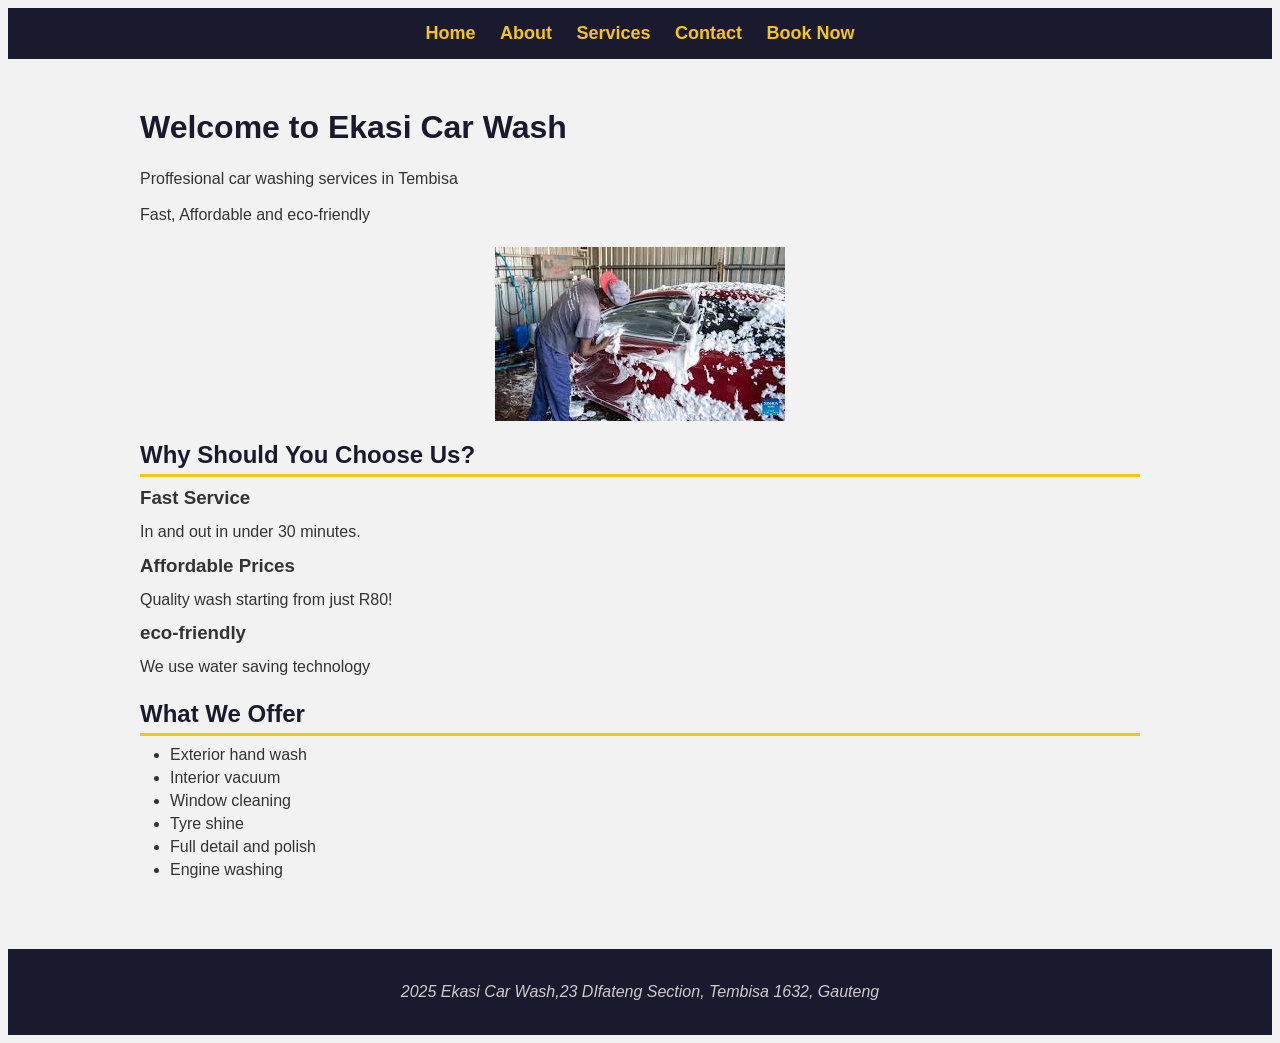
<file: index.html>
<!DOCTYPE html>
<html lang="en">
<head>
   
    <meta charset="UTF-8">
    <meta name="viewport" content="width=device-width, initial-scale=1.0">
    <title>Ekasi Car Wash</title>
    <link rel="stylesheet" href="CSS/styles.css">
    
</head>
<body>
     <header>
    <a href="index.html">Home</a>
    <a href="about.html">About</a>
    <a href="services.html">Services</a>
    <a href="contact.html">Contact</a>
    <a href="booking.html">Book Now</a>
  </header>
<!--Main home page-->
<main>
    <h1>Welcome to Ekasi Car Wash</h1>
    <p>Proffesional car washing services in Tembisa</p>
    <p>Fast, Affordable and eco-friendly</p>
    
    <img src="Images/carwash1.jpg" alt="car is being washed">

    <h2>Why Should You Choose Us?</h2>
    <h3>Fast Service</h3>
    <p>In and out in under 30 minutes.</p>
    
    <h3>Affordable Prices</h3>
    <p>Quality wash starting from just R80!</p>

    <h3>eco-friendly</h3>
    <p>We use water saving technology</p>

<!--Services we offer-->
    <h2>What We Offer</h2>
     <ul>
        <li>Exterior hand wash</li>
        <li>Interior vacuum</li>
        <li>Window cleaning</li>
        <li>Tyre shine</li>
        <li>Full detail and polish</li>
        <li>Engine washing</li>
     </ul>
</main>
<!--Footer with address-->
 <footer>
    <p><em>2025 Ekasi Car Wash,23 DIfateng Section, Tembisa 1632, Gauteng</em></p>
 </footer>
</body>
</html>
</file>
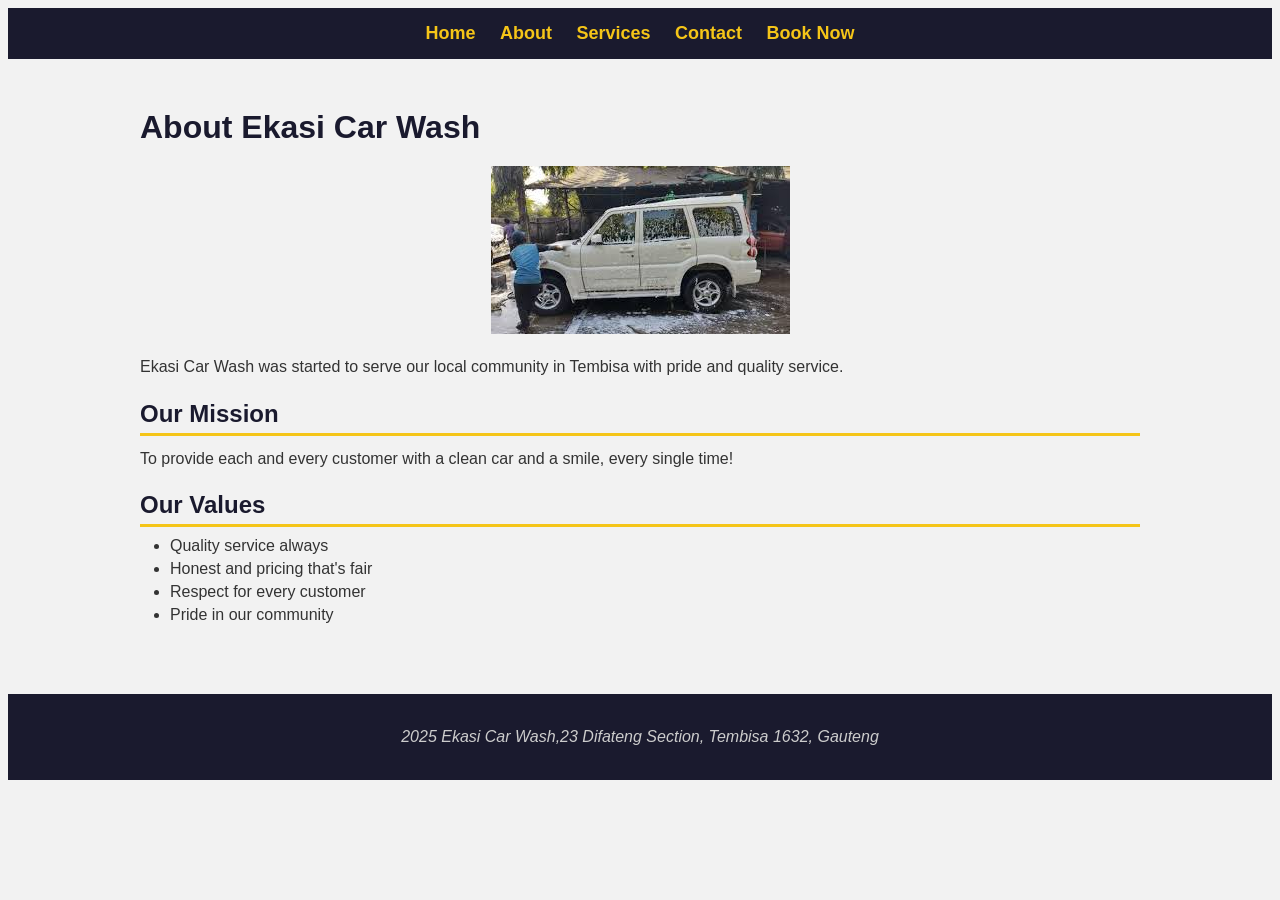
<file: about.html>
<!DOCTYPE html>
<html lang="en">
<head>

    <meta charset="UTF-8">
    <meta name="viewport" content="width=device-width, initial-scale=1.0">
    <title>About us - Ekasi Car Wash</title>
    <link rel="stylesheet" href="CSS/styles.css">
</head>
<body>
    <header>
    <a href="index.html">Home</a>
    <a href="about.html">About</a>
    <a href="services.html">Services</a>
    <a href="contact.html">Contact</a>
    <a href="booking.html">Book Now</a>
    </header>
<!--About page main-->
<main>
    <h1>About Ekasi Car Wash</h1>

    <img src="Images/carwash2.jpg" alt="our team ekasi washing a car">
    <p>Ekasi Car Wash was started to serve our local community in Tembisa with pride and quality service.</p>

    <h2>Our Mission</h2>
    <p>To provide each and every customer with a clean car and a smile, every single time!</p>

    <h2>Our Values</h2>
<!--List of values-->
    <ul>
        <li>Quality service always</li>
        <li>Honest and pricing that's fair</li>
        <li>Respect for every customer</li>
        <li>Pride in our community</li>
    </ul>
</main>
<!--Footer with address-->
<footer>
    <p><em>2025 Ekasi Car Wash,23 Difateng Section, Tembisa 1632, Gauteng</em></p>
 </footer>

</body>
</html>
</file>
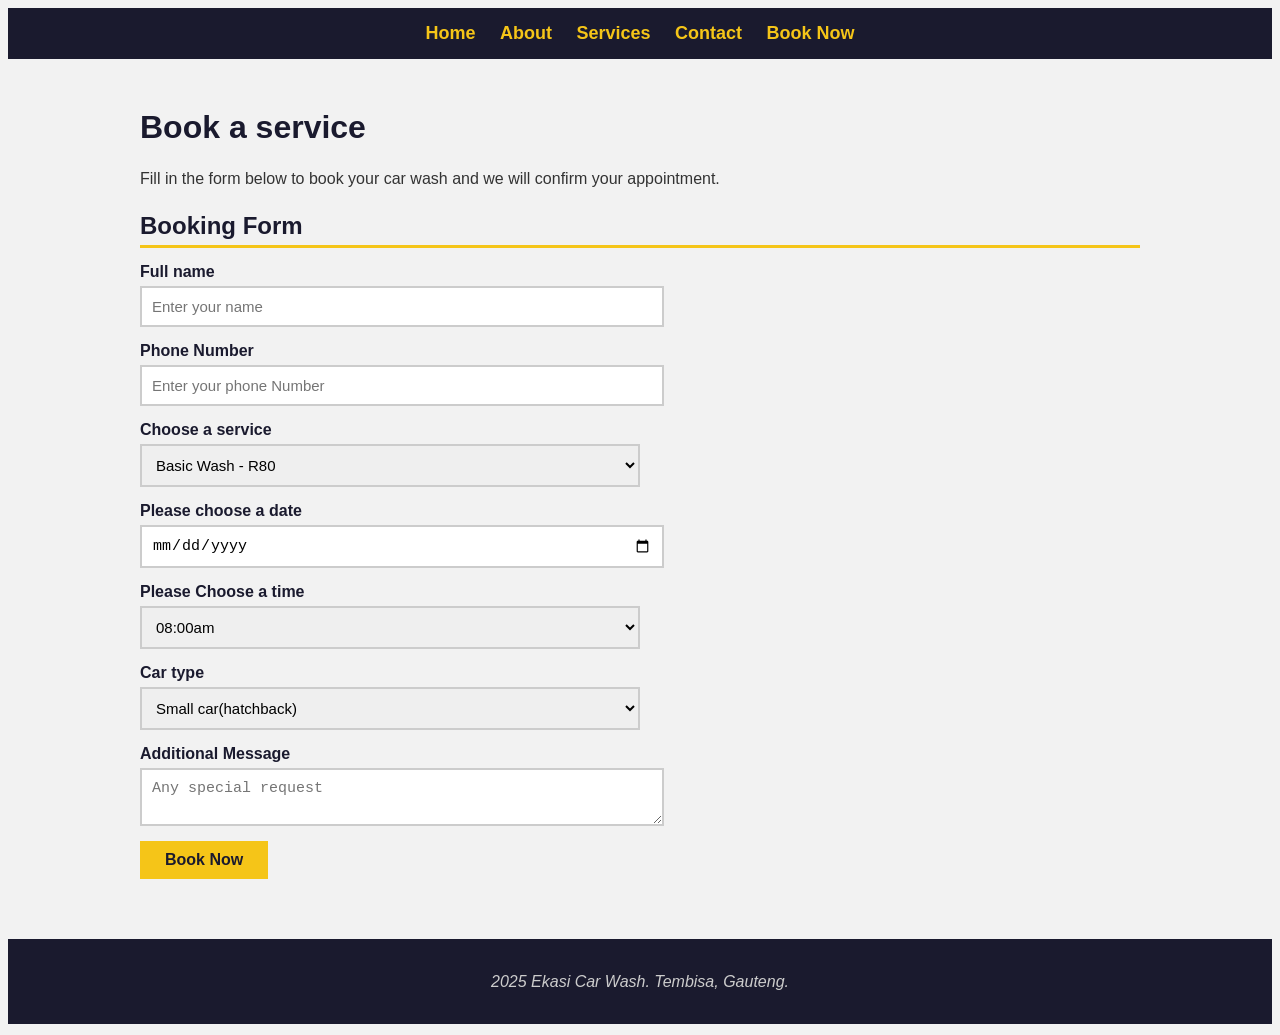
<file: booking.html>
<!DOCTYPE html>
<html lang="en">
<head>
    <meta charset="UTF-8">
    <meta name="viewport" content="width=device-width, initial-scale=1.0">
    <title>Booking a car wash - Ekasi Car Wash</title>
    <link rel="stylesheet" href="CSS/styles.css">
</head>
<body>
    <header>
        <a href="index.html">Home</a>
        <a href="about.html">About</a>
        <a href="services.html">Services</a>
        <a href="contact.html">Contact</a>
        <a href="booking.html">Book Now</a>
    </header>

<!--Booking page main-->
<main>
    <h1>Book a service</h1>
    <p>Fill in the form below to book your car wash
        and we will confirm your appointment.</p>
    
    <h2>Booking Form</h2>
    <form action="thankyou.html">
        <label>Full name</label>
        <input type="text" placeholder="Enter your name">

        <label>Phone Number</label>
        <input type="text" placeholder="Enter your phone Number">
<!--Choose a service-->
        <label>Choose a service</label>
        <select>
            <option>Basic Wash - R80</option>
            <option>Standard Wash - R150</option>
            <option>Premium detail - R250</option>
            <option>Wax Polish - 70</option>
            <option>Headlight Restoration - R120</option>
            <option>Scratch Removal - R200</option>
        </select>
<!--Choose a date for appoinment-->
    <label>Please choose a date</label>
    <input type="date" id="date">
<!--Choose a time for appoinment-->
    <label>Please Choose a time</label>
    <select>
        <option>08:00am</option>
        <option>09:00am</option>
        <option>10:00am</option>
        <option>11:00am</option>
        <option>12:00pm</option>
        <option>13:00pm</option>
        <option>14:00pm</option>
        <option>15:00pm</option>
        <option>16:00pm</option>
        <option>17:00pm</option>
        <option>18:00pm</option>
        <option>19:00pm</option>
        <option>20:00pm</option>
        <option>21:00pm</option>
        <option>22:00pm</option>
    </select>
<!--Car type-->
    <label>Car type</label>
    <select>
        <option>Small car(hatchback)</option>
        <option>Sedan</option>
        <option>SUV</option>
        <option>Bakkie</option>
        <option>Minibus</option>
    </select>
<!--Extra notes from customer-->
    <label>Additional Message</label>
    <textarea placeholder="Any special request"></textarea>
    <button type="submit">Book Now</button>
    
</main>
<!--Footer with address-->
<footer>
    <p><em>2025 Ekasi Car Wash. Tembisa, Gauteng.</em></p>
</footer>
   
</body>
</html>
</file>
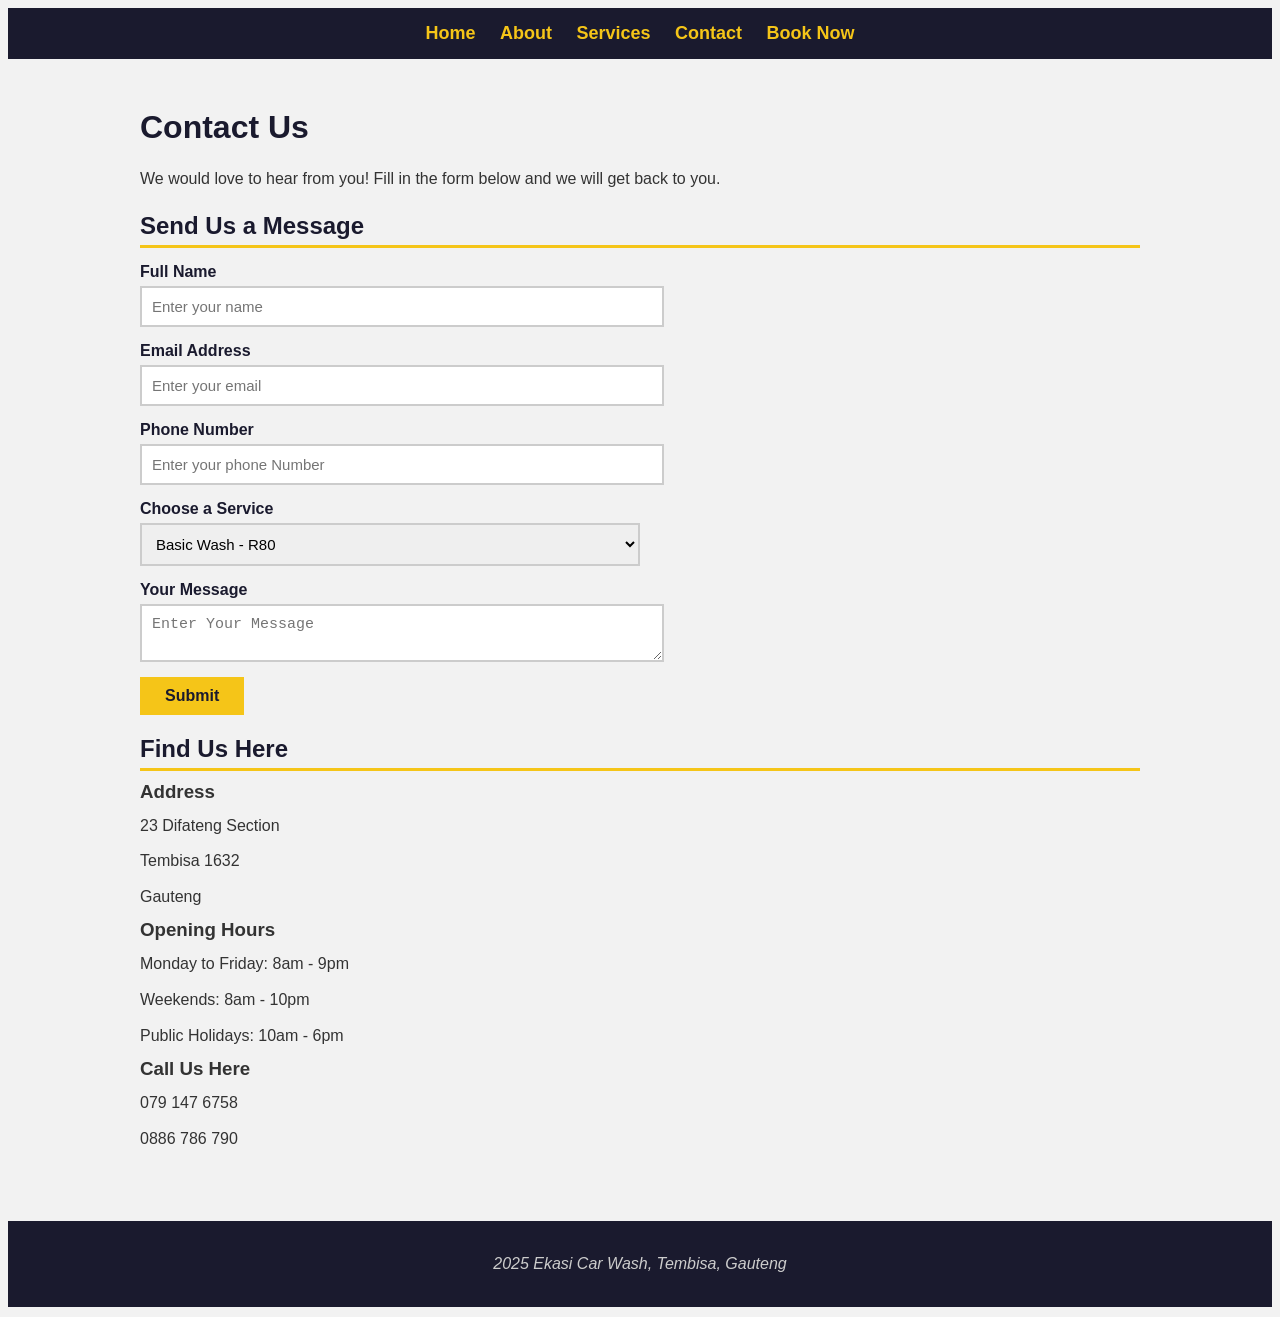
<file: contact.html>
<!DOCTYPE html>
<html lang="en">
<head>
    <meta charset="UTF-8">
    <meta name="viewport" content="width=device-width, initial-scale=1.0">
    <title>Contact Us - Ekasi Car Wash</title>
    <link rel="stylesheet" href="CSS/styles.css">
</head>
<body>
    <header>
    <a href="index.html">Home</a>
    <a href="about.html">About</a>
    <a href="services.html">Services</a>
    <a href="contact.html">Contact</a>
    <a href="booking.html">Book Now</a>
    </header>

<!--Contact main page-->
<main>
    <h1>Contact Us</h1>
    <p>We would love to hear from you!
     Fill in the form below and we
     will get back to you.</p>

     <h2>Send Us a Message</h2>

     <form action="thankyou.html">
        <label>Full Name</label>
        <input type="text" placeholder="Enter your name">

        <label>Email Address</label>
        <input type="email" placeholder="Enter your email">

        <label>Phone Number</label>
        <input type="text" placeholder="Enter your phone Number">

<!--Services to choose from-->
        <label>Choose a Service</label>
        <select>
            <option value="Basic Wash - R80">Basic Wash - R80</option>
            <option value="Standard Wash - R150">Standard Wash - R150</option>
            <option value="Premium Detail - R250">Premium Detail - R250</option>
        </select>

<!--Message-->
        <label>Your Message</label>
        <textarea placeholder="Enter Your Message"></textarea>
        <button type="submit">Submit</button>
     </form>

<!--Where to find the business-->
        <h2>Find Us Here</h2>
        <h3>Address</h3>
        <p>23 Difateng Section</p>
        <p>Tembisa 1632</p>
        <p>Gauteng</p>

<!--Opening hours of the business-->
        <h3>Opening Hours</h3>
        <p>Monday to Friday: 8am - 9pm</p>
        <p>Weekends: 8am - 10pm</p>
        <p>Public Holidays: 10am - 6pm</p>

<!--Contacts of the business-->
        <h3>Call Us Here</h3>
        <p>079 147 6758</p>
        <P>0886 786 790</P>
    </main>

<!--Footer with address-->
<footer>
     <P><em>2025 Ekasi Car Wash, Tembisa, Gauteng</em></P>
</footer>

</body>
</html>
</file>
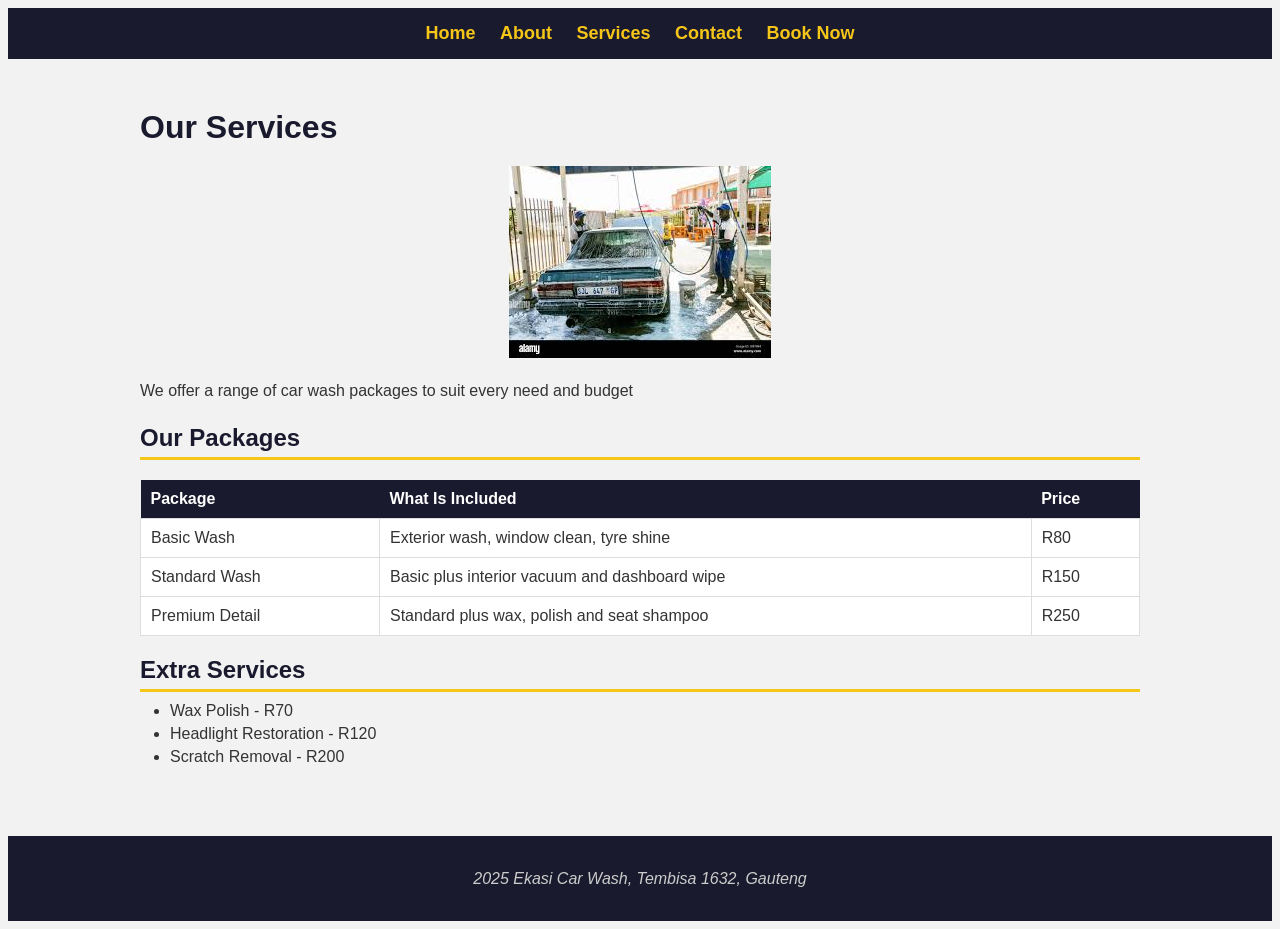
<file: services.html>
<!DOCTYPE html>
<html lang="en">
<head>
    <meta charset="UTF-8">
    <meta name="viewport" content="width=device-width, initial-scale=1.0">
    <title>Services - Ekasi Car Wash</title>
    <link rel="stylesheet" href="CSS/styles.css">
</head>
<body>
    <header>
    <a href="index.html">Home</a>
    <a href="about.html">About</a>
    <a href="services.html">Services</a>
    <a href="contact.html">Contact</a>
    <a href="booking.html">Book Now</a>
    </header>
<!--Service page main-->
<main>
    <h1>Our Services</h1>
    <img src="Images/carwashpic3.jpg" alt="car wash service">
    <p>We offer a range of car wash packages to suit every need and budget</p>

<!--Our Packages Available-->
    <h2>Our Packages</h2>
    <table>
        <tr>
            <th>Package</th>
            <th>What Is Included</th>
            <th>Price</th>
        </tr>
        <tr>
            <td>Basic Wash</td>
            <td>Exterior wash, window clean, tyre shine</td>
            <td>R80</td>
        </tr>
        <tr>
            <td>Standard Wash</td>
            <td>Basic plus interior vacuum and dashboard wipe</td>
            <td>R150</td>
        </tr>
        <tr>
            <td>Premium Detail</td>
            <td>Standard plus wax, polish and seat shampoo</td>
            <td>R250</td>
        </tr>
    </table>
<!--Extra Services and prices list-->
    <h2>Extra Services</h2>
    <ul>
        <li>Wax Polish - R70</li>
        <li>Headlight Restoration - R120</li>
        <li>Scratch Removal - R200</li>
    </ul>
</main>
<!--Footer with address-->
<footer>
    <P><em>2025 Ekasi Car Wash, Tembisa 1632, Gauteng</em></P>
</footer>

</body>
</html>
</file>
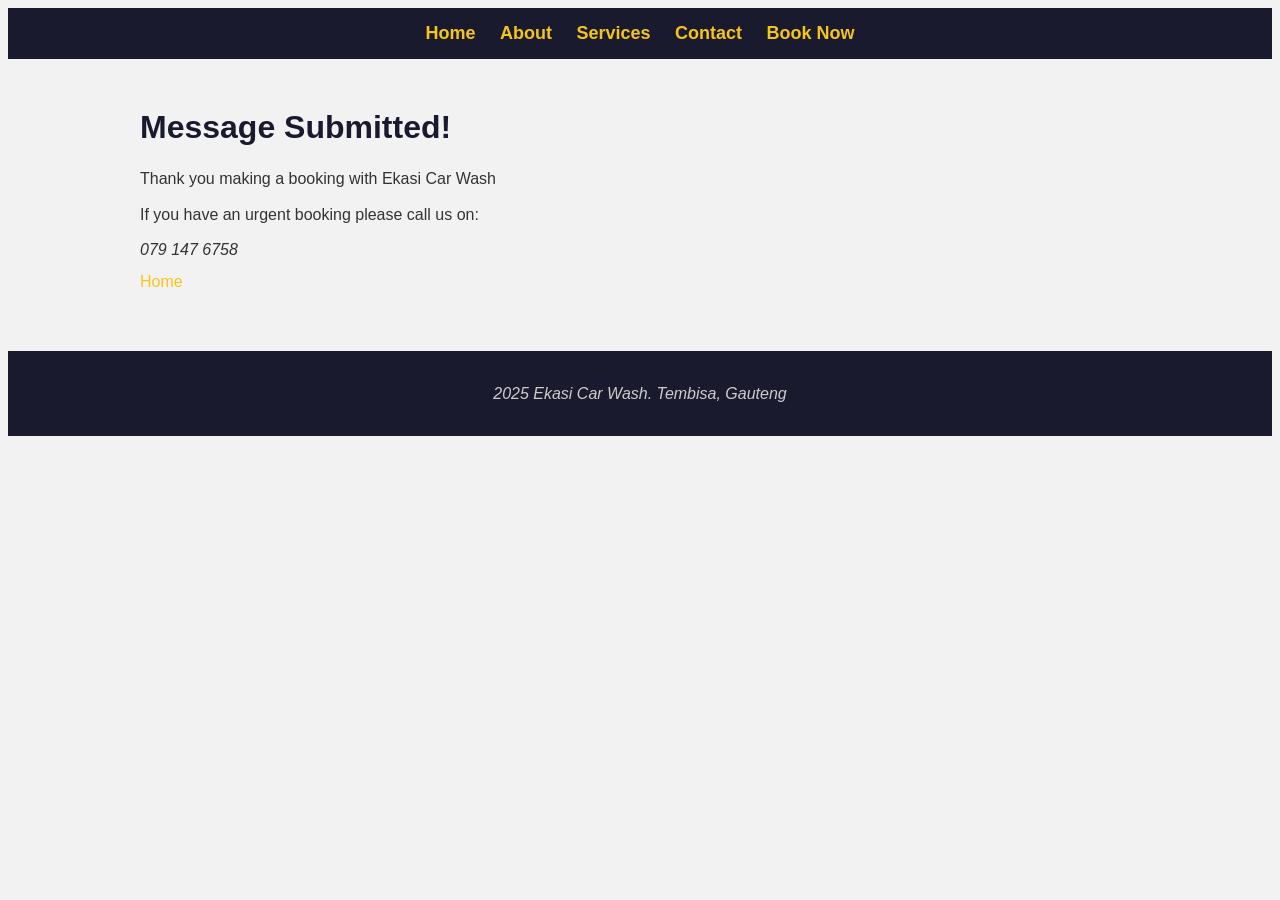
<file: thankyou.html>
<!DOCTYPE html>
<html lang="en">
<head>
    <meta charset="UTF-8">
    <meta name="viewport" content="width=device-width, initial-scale=1.0">
    <title>Thank you for Booking</title>
    <link rel="stylesheet" href="CSS/styles.css">
</head>
<body>
    <header>
    <a href="index.html">Home</a>
    <a href="about.html">About</a>
    <a href="services.html">Services</a>
    <a href="contact.html">Contact</a>
    <a href="booking.html">Book Now</a>
    </header>

<!--Thank you main-->
    <main>
        <h1>Message Submitted!</h1>
        <p>Thank you making a booking with Ekasi Car Wash</p>
        <p>If you have an urgent booking please call us on:</p>
        <P><em>079 147 6758</em></P>
        <a href="index.html">Home</a>
    </main>

<!--Footer with address-->
    <footer>
        <p><em>2025 Ekasi Car Wash. Tembisa, Gauteng</em></p>
    </footer>
 
</body>
</html>
</file>
<file: CSS/styles.css>
body {background-color: #f2f2f2;
    font-family: Arial, sans-serif;
    color: #333333;}

/*Header styling*/
header { background-color: #1a1a2e;
    padding: 15px;
    text-align: center;}


header a {color: #f5c518;
    text-decoration: none;
    font-size: 18px;
    margin: 0 10px;
    font-weight: bold;}


header a:hover {color: #ffffff;}

/*Main styles and heading styles*/
main {max-width: 1000px;
    margin: 0 auto;
    padding: 30px;}

h1 {
    color: #1a1a2e;
    font-size: 2em;
    margin: 20px 0;}


h2 {color: #1a1a2e;
    margin: 20px 0 10px 0;
    border-bottom: 3px solid #f5c518;
    padding-bottom: 5px;}


h3 {color: #333333;
    margin: 10px 0;}

/*Font styling*/
p {font-size: 16px;
    line-height: 1.6;
    margin: 10px 0;}

/*This styles all links outside the navigation*/
a {color: #f5c518;
    text-decoration: none;}

/* This makes images responsive so they fit the screen */
img {max-width: 100%;
    height: auto;
    margin: 20px auto;
    display: block;}

/*styles fotr the unordered list*/
ul {padding-left: 30px;
    margin: 10px 0;}

/*styles each list item*/
li {margin: 5px 0;
    font-size: 16px;}

/*styels the table*/
table {width: 100%;
    border-collapse: collapse;
    margin: 20px 0;}

/* This styles the table header row dark with white text */
th {background-color: #1a1a2e;
    color: #ffffff;
    padding: 10px;
    text-align: left;}

/*This styles each table cell with a border and padding*/
td {border: 1px solid #dddddd;
    padding: 10px;
    background-color: #ffffff;}

/*styles the form labels*/
label { display: block;
    font-weight: bold;
    margin-top: 15px;
    color: #1a1a2e;}

/*styles the form input fields*/
input,
select,
textarea { display: block;
    width: 100%;
    max-width: 500px;
    padding: 10px;
    margin-top: 5px;
    border: 2px solid #cccccc;
    font-size: 15px;}

/*styles the submit and booking buttons*/
button {margin-top: 15px;
    padding: 10px 25px;
    background-color: #f5c518;
    color: #1a1a2e;
    border: none;
    font-size: 16px;
    font-weight: bold;}

/*styles the footer*/
footer { background-color: #1a1a2e;
    color: #cccccc;
    text-align: center;
    padding: 20px;
    margin-top: 30px;
    font-style: italic;}

/*layout for smaller screens like phones*/
@media (max-width: 768px) {
    main {padding: 15px;}

    h1 {font-size: 1.5em;}

    header a {font-size: 14px;
        margin: 0 5px;}
}
</file>
